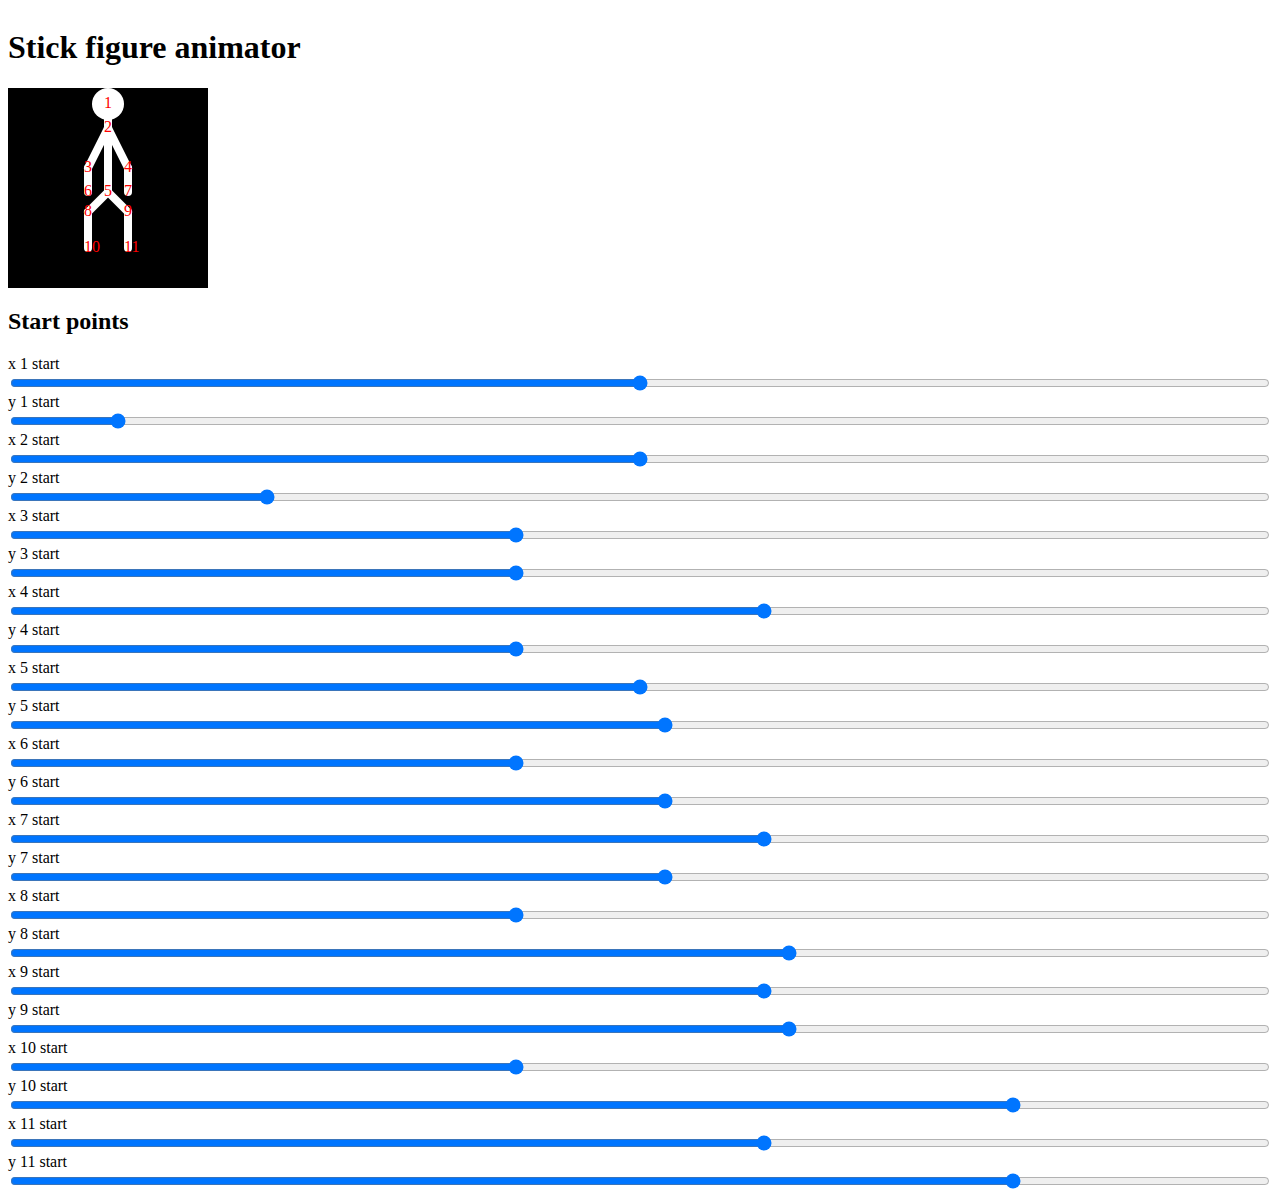
<file: index.html>
<!DOCTYPE html>
<html lang="en">

<head>
  <meta charset="UTF-8">
  <meta http-equiv="X-UA-Compatible" content="IE=edge">
  <meta name="viewport" content="width=device-width, initial-scale=1.0">
  <style>
    body {
      display: flex;
      flex-direction: column;
    }

    svg {
      background-color: black;
    }

    circle {
      fill: white;
    }

    line {
      stroke: white;
      stroke-width: 8;
      stroke-linecap: round;
    }

    text {
      fill: red;
      translate: -4px 4px;
    }
  </style>
  <script type="module">


    // Points
    const point1start = { x: 100, y: 16 };
    const point2start = { x: 100, y: 40 };
    const point3start = { x: 80, y: 80 };
    const point4start = { x: 120, y: 80 };
    const point5start = { x: 100, y: 104 }
    const point6start = { x: 80, y: 104 }
    const point7start = { x: 120, y: 104 }
    const point8start = { x: 80, y: 124 }
    const point9start = { x: 120, y: 124 }
    const point10start = { x: 80, y: 160 }
    const point11start = { x: 120, y: 160 }

    // SVG parts
    const head = document.querySelector('#head')
    const neck = document.querySelector('#neck')
    const body = document.querySelector('#body')
    const leftUpperArm = document.querySelector('#left-upper-arm')
    const rightUpperArm = document.querySelector('#right-upper-arm')
    const leftLowerArm = document.querySelector('#left-lower-arm')
    const rightLowerArm = document.querySelector('#right-lower-arm')
    const leftUpperLeg = document.querySelector('#left-upper-leg')
    const rightUpperLeg = document.querySelector('#right-upper-leg')
    const leftLowerLeg = document.querySelector('#left-lower-leg')
    const rightLowerLeg = document.querySelector('#right-lower-leg')
    const text1 = document.querySelector('#text-1')
    const text2 = document.querySelector('#text-2')
    const text3 = document.querySelector('#text-3')
    const text4 = document.querySelector('#text-4')
    const text5 = document.querySelector('#text-5')
    const text6 = document.querySelector('#text-6')
    const text7 = document.querySelector('#text-7')
    const text8 = document.querySelector('#text-8')
    const text9 = document.querySelector('#text-9')
    const text10 = document.querySelector('#text-10')
    const text11 = document.querySelector('#text-11')

    // Inputs
    const x1start = document.querySelector('#x-1-start')
    const y1start = document.querySelector('#y-1-start')
    const x2start = document.querySelector('#x-2-start')
    const y2start = document.querySelector('#y-2-start')
    const x3start = document.querySelector('#x-3-start')
    const y3start = document.querySelector('#y-3-start')
    const x4start = document.querySelector('#x-4-start')
    const y4start = document.querySelector('#y-4-start')
    const x5start = document.querySelector('#x-5-start')
    const y5start = document.querySelector('#y-5-start')
    const x6start = document.querySelector('#x-6-start')
    const y6start = document.querySelector('#y-6-start')
    const x7start = document.querySelector('#x-7-start')
    const y7start = document.querySelector('#y-7-start')
    const x8start = document.querySelector('#x-8-start')
    const y8start = document.querySelector('#y-8-start')
    const x9start = document.querySelector('#x-9-start')
    const y9start = document.querySelector('#y-9-start')
    const x10start = document.querySelector('#x-10-start')
    const y10start = document.querySelector('#y-10-start')
    const x11start = document.querySelector('#x-11-start')
    const y11start = document.querySelector('#y-11-start')

    // Initialize values
    x1start.setAttribute('value', point1start.x)
    y1start.setAttribute('value', point1start.y)
    head.setAttribute('cx', point1start.x)
    head.setAttribute('cy', point1start.y)
    neck.setAttribute('x1', point1start.x)
    neck.setAttribute('y1', point1start.y)
    text1.setAttribute('x', point1start.x)
    text1.setAttribute('y', point1start.y)

    x2start.setAttribute('value', point2start.x)
    y2start.setAttribute('value', point2start.y)
    neck.setAttribute('x2', point2start.x)
    neck.setAttribute('y2', point2start.y)
    body.setAttribute('x1', point2start.x)
    body.setAttribute('y1', point2start.y)
    leftUpperArm.setAttribute('x1', point2start.x)
    leftUpperArm.setAttribute('y1', point2start.y)
    rightUpperArm.setAttribute('x1', point2start.x)
    rightUpperArm.setAttribute('y1', point2start.y)
    text2.setAttribute('x', point2start.x)
    text2.setAttribute('y', point2start.y)

    x3start.setAttribute('value', point3start.x)
    y3start.setAttribute('value', point3start.y)
    leftUpperArm.setAttribute('x2', point3start.x)
    leftUpperArm.setAttribute('y2', point3start.y)
    leftLowerArm.setAttribute('x1', point3start.x)
    leftLowerArm.setAttribute('y1', point3start.y)
    text3.setAttribute('x', point3start.x)
    text3.setAttribute('y', point3start.y)

    x4start.setAttribute('value', point4start.x)
    y4start.setAttribute('value', point4start.y)
    rightUpperArm.setAttribute('x2', point4start.x)
    rightUpperArm.setAttribute('y2', point4start.y)
    rightLowerArm.setAttribute('x1', point4start.x)
    rightLowerArm.setAttribute('y1', point4start.y)
    text4.setAttribute('x', point4start.x)
    text4.setAttribute('y', point4start.y)

    x5start.setAttribute('value', point5start.x)
    y5start.setAttribute('value', point5start.y)
    body.setAttribute('x2', point5start.x)
    body.setAttribute('y2', point5start.y)
    leftUpperLeg.setAttribute('x1', point5start.x)
    leftUpperLeg.setAttribute('y1', point5start.y)
    rightUpperLeg.setAttribute('x1', point5start.x)
    rightUpperLeg.setAttribute('y1', point5start.y)
    text5.setAttribute('x', point5start.x)
    text5.setAttribute('y', point5start.y)

    x6start.setAttribute('value', point6start.x)
    y6start.setAttribute('value', point6start.y)
    leftLowerArm.setAttribute('x2', point6start.x)
    leftLowerArm.setAttribute('y2', point6start.y)
    text6.setAttribute('x', point6start.x)
    text6.setAttribute('y', point6start.y)

    x7start.setAttribute('value', point7start.x)
    y7start.setAttribute('value', point7start.y)
    rightLowerArm.setAttribute('x2', point7start.x)
    rightLowerArm.setAttribute('y2', point7start.y)
    text7.setAttribute('x', point7start.x)
    text7.setAttribute('y', point7start.y)

    x8start.setAttribute('value', point8start.x)
    y8start.setAttribute('value', point8start.y)
    leftUpperLeg.setAttribute('x2', point8start.x)
    leftUpperLeg.setAttribute('y2', point8start.y)
    leftLowerLeg.setAttribute('x1', point8start.x)
    leftLowerLeg.setAttribute('y1', point8start.y)
    text8.setAttribute('x', point8start.x)
    text8.setAttribute('y', point8start.y)

    x9start.setAttribute('value', point9start.x)
    y9start.setAttribute('value', point9start.y)
    rightUpperLeg.setAttribute('x2', point9start.x)
    rightUpperLeg.setAttribute('y2', point9start.y)
    rightLowerLeg.setAttribute('x1', point9start.x)
    rightLowerLeg.setAttribute('y1', point9start.y)
    text9.setAttribute('x', point9start.x)
    text9.setAttribute('y', point9start.y)

    x10start.setAttribute('value', point10start.x)
    y10start.setAttribute('value', point10start.y)
    leftLowerLeg.setAttribute('x2', point10start.x)
    leftLowerLeg.setAttribute('y2', point10start.y)
    text10.setAttribute('x', point10start.x)
    text10.setAttribute('y', point10start.y)

    x11start.setAttribute('value', point11start.x)
    y11start.setAttribute('value', point11start.y)
    rightLowerLeg.setAttribute('x2', point11start.x)
    rightLowerLeg.setAttribute('y2', point11start.y)
    text11.setAttribute('x', point11start.x)
    text11.setAttribute('y', point11start.y)

    // Event listeners
    x1start.addEventListener('input', (e) => {
      head.setAttribute('cx', e.target.value)
      neck.setAttribute('x1', e.target.value)
      text1.setAttribute('x', e.target.value)
    })
    y1start.addEventListener('input', (e) => {
      head.setAttribute('cy', e.target.value)
      neck.setAttribute('y1', e.target.value)
      text1.setAttribute('y', e.target.value)
    })

    x2start.addEventListener('input', (e) => {
      neck.setAttribute('x2', e.target.value)
      body.setAttribute('x1', e.target.value)
      leftUpperArm.setAttribute('x1', e.target.value)
      rightUpperArm.setAttribute('x1', e.target.value)
      text2.setAttribute('x', e.target.value)
    })
    y2start.addEventListener('input', (e) => {
      neck.setAttribute('y2', e.target.value)
      body.setAttribute('y1', e.target.value)
      leftUpperArm.setAttribute('y1', e.target.value)
      rightUpperArm.setAttribute('y1', e.target.value)
      text2.setAttribute('y', e.target.value)
    })

    x3start.addEventListener('input', (e) => {
      leftUpperArm.setAttribute('x2', e.target.value)
      leftLowerArm.setAttribute('x1', e.target.value)
      text3.setAttribute('x', e.target.value)
    })
    y3start.addEventListener('input', (e) => {
      leftUpperArm.setAttribute('y2', e.target.value)
      leftLowerArm.setAttribute('y1', e.target.value)
      text3.setAttribute('y', e.target.value)
    })

    x4start.addEventListener('input', (e) => {
      rightUpperArm.setAttribute('x2', e.target.value)
      rightLowerArm.setAttribute('x1', e.target.value)
      text4.setAttribute('x', e.target.value)
    })
    y4start.addEventListener('input', (e) => {
      rightUpperArm.setAttribute('y2', e.target.value)
      rightLowerArm.setAttribute('y1', e.target.value)
      text4.setAttribute('y', e.target.value)
    })

    x5start.addEventListener('input', (e) => {
      body.setAttribute('x2', e.target.value)
      leftUpperLeg.setAttribute('x1', e.target.value)
      rightUpperLeg.setAttribute('x1', e.target.value)
      text5.setAttribute('x', e.target.value)
    })
    y5start.addEventListener('input', (e) => {
      body.setAttribute('y2', e.target.value)
      leftUpperLeg.setAttribute('y1', e.target.value)
      rightUpperLeg.setAttribute('y1', e.target.value)
      text5.setAttribute('y', e.target.value)
    })

    x6start.addEventListener('input', (e) => {
      leftLowerArm.setAttribute('x2', e.target.value)
      text6.setAttribute('x', e.target.value)
    })
    y6start.addEventListener('input', (e) => {
      leftLowerArm.setAttribute('y2', e.target.value)
      text6.setAttribute('y', e.target.value)
    })

    x7start.addEventListener('input', (e) => {
      rightLowerArm.setAttribute('x2', e.target.value)
      text7.setAttribute('x', e.target.value)
    })
    y7start.addEventListener('input', (e) => {
      rightLowerArm.setAttribute('y2', e.target.value)
      text7.setAttribute('y', e.target.value)
    })

    x8start.addEventListener('input', (e) => {
      leftUpperLeg.setAttribute('x2', e.target.value)
      leftLowerLeg.setAttribute('x1', e.target.value)
      text8.setAttribute('x', e.target.value)
    })
    y8start.addEventListener('input', (e) => {
      leftUpperLeg.setAttribute('y2', e.target.value)
      leftLowerLeg.setAttribute('y1', e.target.value)
      text8.setAttribute('y', e.target.value)
    })

    x9start.addEventListener('input', (e) => {
      rightUpperLeg.setAttribute('x2', e.target.value)
      rightLowerLeg.setAttribute('x1', e.target.value)
      text9.setAttribute('x', e.target.value)
    })
    y9start.addEventListener('input', (e) => {
      rightUpperLeg.setAttribute('y2', e.target.value)
      rightLowerLeg.setAttribute('y1', e.target.value)
      text9.setAttribute('y', e.target.value)
    })

    x10start.addEventListener('input', (e) => {
      leftLowerLeg.setAttribute('x2', e.target.value)
      text10.setAttribute('x', e.target.value)
    })
    y10start.addEventListener('input', (e) => {
      leftLowerLeg.setAttribute('y2', e.target.value)
      text10.setAttribute('y', e.target.value)
    })

    x11start.addEventListener('input', (e) => {
      rightLowerLeg.setAttribute('x2', e.target.value)
      text11.setAttribute('x', e.target.value)
    })
    y11start.addEventListener('input', (e) => {
      rightLowerLeg.setAttribute('y2', e.target.value)
      text11.setAttribute('y', e.target.value)
    })
  </script>
  <title>Stick figure maker</title>
</head>

<body>
  <h1>Stick figure animator</h1>

  <svg width="200" height="200">
    <circle id="head" r="16" />
    <line id="neck" />
    <line id="left-upper-arm" />
    <line id="body" />
    <line id="right-upper-arm" />
    <line id="left-lower-arm" />
    <line id="right-lower-arm" />
    <line id="left-upper-leg" />
    <line id="right-upper-leg" />
    <line id="left-lower-leg" />
    <line id="right-lower-leg" />

    <text id="text-1">1</text>
    <text id="text-2">2</text>
    <text id="text-3">3</text>
    <text id="text-4">4</text>
    <text id="text-5">5</text>
    <text id="text-6">6</text>
    <text id="text-7">7</text>
    <text id="text-8">8</text>
    <text id="text-9">9</text>
    <text id="text-10">10</text>
    <text id="text-11">11</text>
  </svg>

  <h2>Start points</h2>
  <label for="x-1-start">x 1 start</label>
  <input id="x-1-start" type="range" min="0" max="200" step="1">
  <label for="y-1-start">y 1 start</label>
  <input id="y-1-start" type="range" min="0" max="200" step="1">

  <label for="x-2-start">x 2 start</label>
  <input id="x-2-start" type="range" min="0" max="200" step="1">
  <label for="y-2-start">y 2 start</label>
  <input id="y-2-start" type="range" min="0" max="200" step="1">

  <label for="x-3-start">x 3 start</label>
  <input id="x-3-start" type="range" min="0" max="200" step="1">
  <label for="y-3-start">y 3 start</label>
  <input id="y-3-start" type="range" min="0" max="200" step="1">

  <label for="x-4-start">x 4 start</label>
  <input id="x-4-start" type="range" min="0" max="200" step="1">
  <label for="y-4-start">y 4 start</label>
  <input id="y-4-start" type="range" min="0" max="200" step="1">

  <label for="x-5-start">x 5 start</label>
  <input id="x-5-start" type="range" min="0" max="200" step="1">
  <label for="y-5-start">y 5 start</label>
  <input id="y-5-start" type="range" min="0" max="200" step="1">

  <label for="x-6-start">x 6 start</label>
  <input id="x-6-start" type="range" min="0" max="200" step="1">
  <label for="y-6-start">y 6 start</label>
  <input id="y-6-start" type="range" min="0" max="200" step="1">

  <label for="x-7-start">x 7 start</label>
  <input id="x-7-start" type="range" min="0" max="200" step="1">
  <label for="y-7-start">y 7 start</label>
  <input id="y-7-start" type="range" min="0" max="200" step="1">

  <label for="x-8-start">x 8 start</label>
  <input id="x-8-start" type="range" min="0" max="200" step="1">
  <label for="y-8-start">y 8 start</label>
  <input id="y-8-start" type="range" min="0" max="200" step="1">

  <label for="x-9-start">x 9 start</label>
  <input id="x-9-start" type="range" min="0" max="200" step="1">
  <label for="y-9-start">y 9 start</label>
  <input id="y-9-start" type="range" min="0" max="200" step="1">

  <label for="x-10-start">x 10 start</label>
  <input id="x-10-start" type="range" min="0" max="200" step="1">
  <label for="y-10-start">y 10 start</label>
  <input id="y-10-start" type="range" min="0" max="200" step="1">

  <label for="x-11-start">x 11 start</label>
  <input id="x-11-start" type="range" min="0" max="200" step="1">
  <label for="y-11-start">y 11 start</label>
  <input id="y-11-start" type="range" min="0" max="200" step="1">

</body>

</html>
</file>
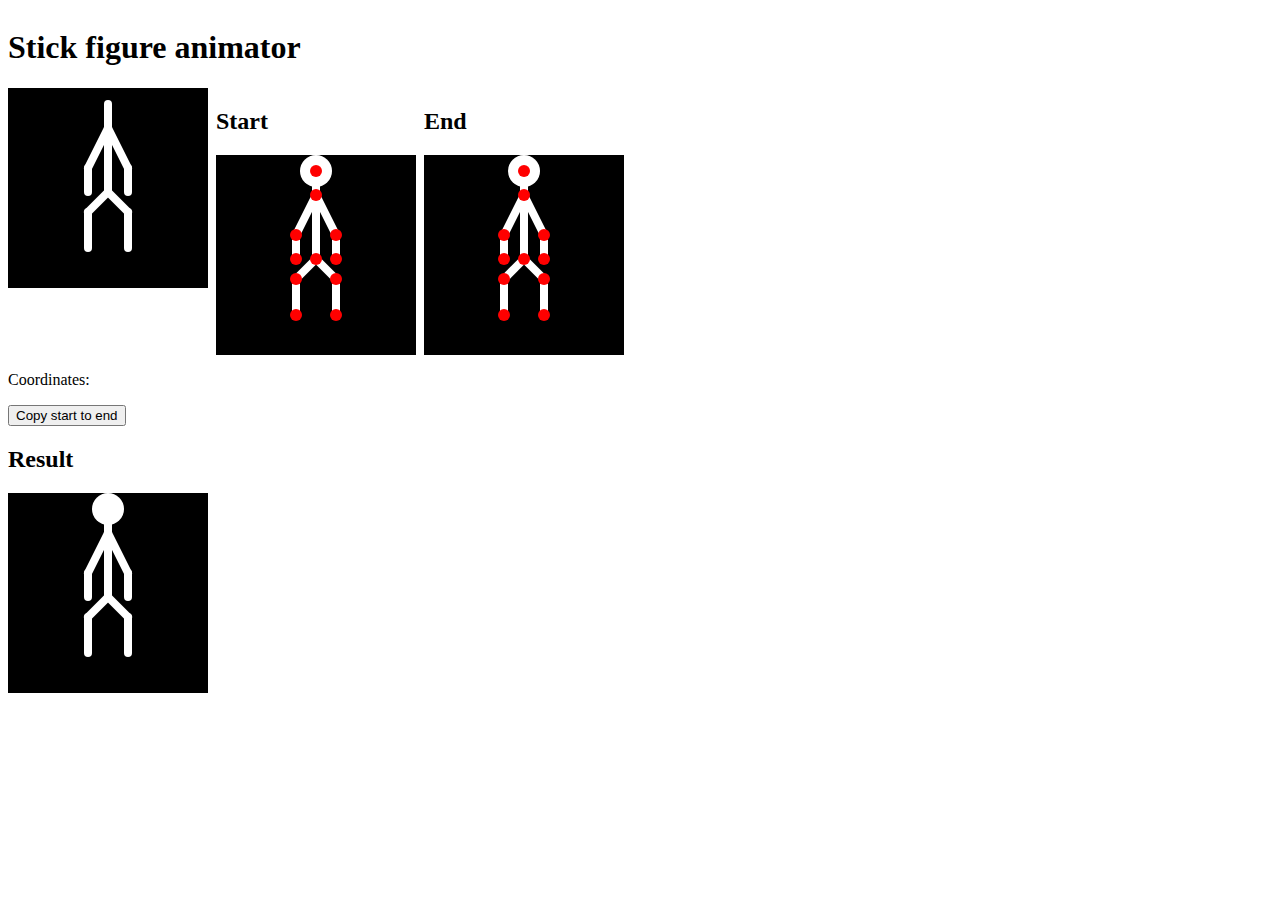
<file: public/index.html>
<!DOCTYPE html>
<html lang="en">

<head>
  <meta charset="UTF-8">
  <meta http-equiv="X-UA-Compatible" content="IE=edge">
  <meta name="viewport" content="width=device-width, initial-scale=1.0">
  <link rel="stylesheet" href="./style.css">
  <script src="./script.js" type="module"></script>
  <script src="./stick-figure.js" type="module"></script>
  <title>Stick figure animator</title>
</head>

<body>
  <h1>Stick figure animator</h1>
  <main>
    <stick-figure></stick-figure>
    <section>
      <h2>Start</h2>
      <svg id="start-svg" width="200" height="200">
        <circle id="start-head" r="16" />
        <line id="start-neck" />
        <line id="start-left-upper-arm" />
        <line id="start-body" />
        <line id="start-right-upper-arm" />
        <line id="start-left-lower-arm" />
        <line id="start-right-lower-arm" />
        <line id="start-left-upper-leg" />
        <line id="start-right-upper-leg" />
        <line id="start-left-lower-leg" />
        <line id="start-right-lower-leg" />
      </svg>
    </section>
    <section>
      <h2>End</h2>
      <svg id="end-svg" width="200" height="200">
        <circle id="end-head" r="16" />
        <line id="end-neck" />
        <line id="end-left-upper-arm" />
        <line id="end-body" />
        <line id="end-right-upper-arm" />
        <line id="end-left-lower-arm" />
        <line id="end-right-lower-arm" />
        <line id="end-left-upper-leg" />
        <line id="end-right-upper-leg" />
        <line id="end-left-lower-leg" />
        <line id="end-right-lower-leg" />
      </svg>
    </section>
  </main>
  <p>Coordinates: <strong></strong></p>
  <div>
    <button>Copy start to end</button>
  </div>
  <section>
    <h2>Result</h2>
    <svg id="result-svg" width="200" height="200">
      <circle id="result-head" r="16">
        <animate attributeName="cx" dur="3s" repeatCount="indefinite" />
        <animate attributeName="cy" dur="3s" repeatCount="indefinite" />
      </circle>
      <line id="result-neck">
        <animate attributeName="x1" dur="3s" repeatCount="indefinite" />
        <animate attributeName="y1" dur="3s" repeatCount="indefinite" />
        <animate attributeName="x2" dur="3s" repeatCount="indefinite" />
        <animate attributeName="y2" dur="3s" repeatCount="indefinite" />
      </line>
      <line id="result-left-upper-arm">
        <animate attributeName="x1" dur="3s" repeatCount="indefinite" />
        <animate attributeName="y1" dur="3s" repeatCount="indefinite" />
        <animate attributeName="x2" dur="3s" repeatCount="indefinite" />
        <animate attributeName="y2" dur="3s" repeatCount="indefinite" />
      </line>
      <line id="result-body">
        <animate attributeName="x1" dur="3s" repeatCount="indefinite" />
        <animate attributeName="y1" dur="3s" repeatCount="indefinite" />
        <animate attributeName="x2" dur="3s" repeatCount="indefinite" />
        <animate attributeName="y2" dur="3s" repeatCount="indefinite" />
      </line>
      <line id="result-right-upper-arm">
        <animate attributeName="x1" dur="3s" repeatCount="indefinite" />
        <animate attributeName="y1" dur="3s" repeatCount="indefinite" />
        <animate attributeName="x2" dur="3s" repeatCount="indefinite" />
        <animate attributeName="y2" dur="3s" repeatCount="indefinite" />
      </line>
      <line id="result-left-lower-arm">
        <animate attributeName="x1" dur="3s" repeatCount="indefinite" />
        <animate attributeName="y1" dur="3s" repeatCount="indefinite" />
        <animate attributeName="x2" dur="3s" repeatCount="indefinite" />
        <animate attributeName="y2" dur="3s" repeatCount="indefinite" />
      </line>
      <line id="result-right-lower-arm">
        <animate attributeName="x1" dur="3s" repeatCount="indefinite" />
        <animate attributeName="y1" dur="3s" repeatCount="indefinite" />
        <animate attributeName="x2" dur="3s" repeatCount="indefinite" />
        <animate attributeName="y2" dur="3s" repeatCount="indefinite" />
      </line>
      <line id="result-left-upper-leg">
        <animate attributeName="x1" dur="3s" repeatCount="indefinite" />
        <animate attributeName="y1" dur="3s" repeatCount="indefinite" />
        <animate attributeName="x2" dur="3s" repeatCount="indefinite" />
        <animate attributeName="y2" dur="3s" repeatCount="indefinite" />
      </line>
      <line id="result-right-upper-leg">
        <animate attributeName="x1" dur="3s" repeatCount="indefinite" />
        <animate attributeName="y1" dur="3s" repeatCount="indefinite" />
        <animate attributeName="x2" dur="3s" repeatCount="indefinite" />
        <animate attributeName="y2" dur="3s" repeatCount="indefinite" />
      </line>
      <line id="result-left-lower-leg">
        <animate attributeName="x1" dur="3s" repeatCount="indefinite" />
        <animate attributeName="y1" dur="3s" repeatCount="indefinite" />
        <animate attributeName="x2" dur="3s" repeatCount="indefinite" />
        <animate attributeName="y2" dur="3s" repeatCount="indefinite" />
      </line>
      <line id="result-right-lower-leg">
        <animate attributeName="x1" dur="3s" repeatCount="indefinite" />
        <animate attributeName="y1" dur="3s" repeatCount="indefinite" />
        <animate attributeName="x2" dur="3s" repeatCount="indefinite" />
        <animate attributeName="y2" dur="3s" repeatCount="indefinite" />
      </line>
    </svg>
  </section>
</body>

</html>
</file>
<file: public/style.css>
body {
  display: flex;
  flex-direction: column;
}

main {
  display: flex;
  gap: 8px;
}

section {
  display: flex;
  flex-direction: column;
}

svg {
  background-color: black;
}
</file>
